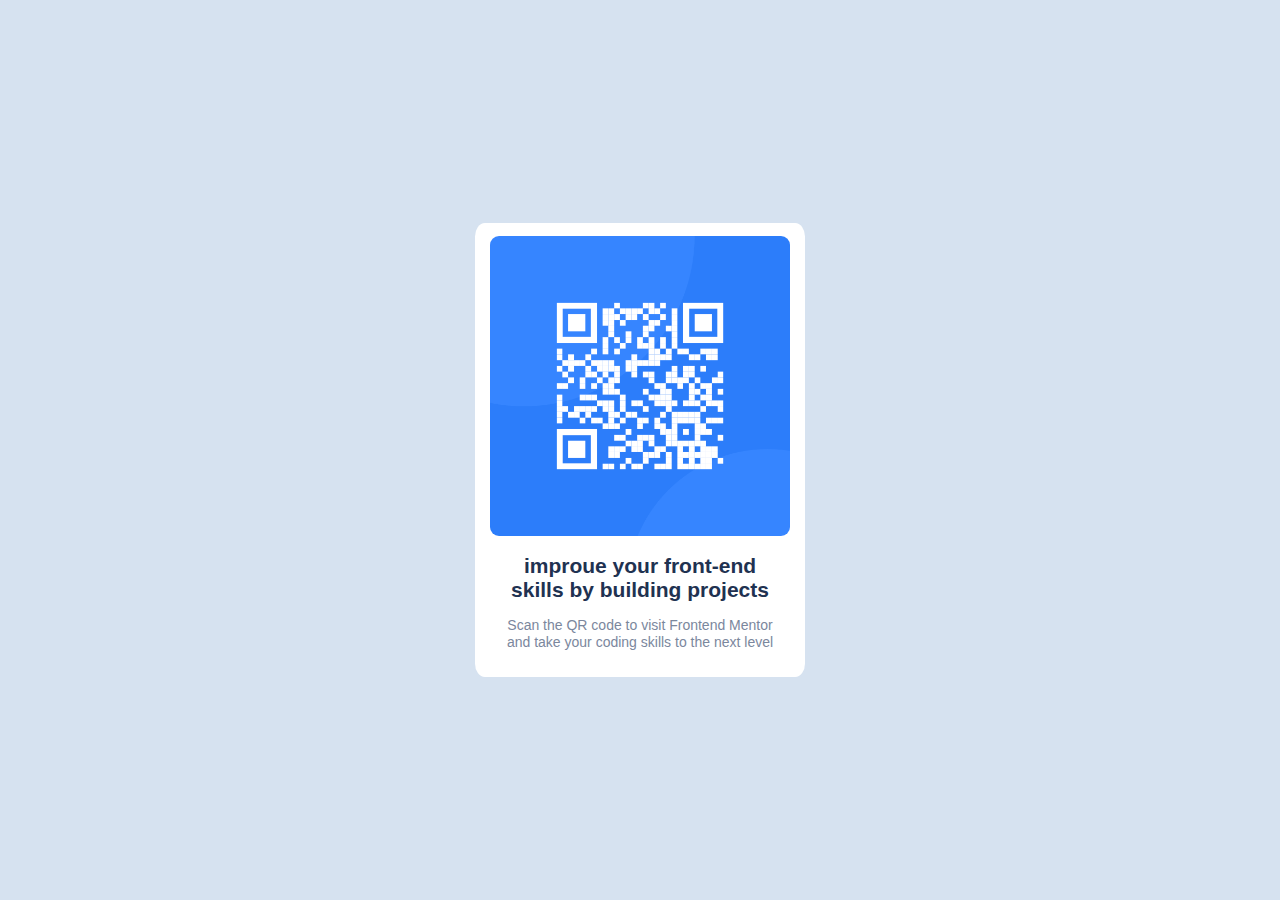
<file: index.html>
<!DOCTYPE html>
<html lang="en">
<head>
    <meta charset="UTF-8">
    <meta http-equiv="X-UA-Compatible" content="IE=edge">
    <meta name="viewport" content="width=device-width, initial-scale=1.0">
    <link rel="stylesheet" href="project.css" type="text/css">
    <title>Copmenont</title>
</head>
<body>
    <section>
        <div class="main">
          <div id="img">
            <img src="image-qr-code.png" alt="">
          </div>  
          <div>
            <h2>improue your front-end skills by building projects</h2>
            <p>Scan the QR code to visit Frontend Mentor and take your coding skills to the next level</p>
          </div>
        </div>
    </section>
</body>
</html>
</file>
<file: project.css>
*
{
    box-sizing: border-box;
    padding: 0;
    margin: 0;
}

body{
    background-color: hsl(212, 45%, 89%);
    font-size: 14px;
    display: flex;
    justify-content: center;
    align-items: center;
    height: 100vh;
    font-family: 'Rubik',sans-serif;
}
section
{
    display: flex;
    align-items: center;
    justify-content: center;
    width: 330px;
    border-radius: 3%;
    background-color: hsl(0, 0%, 100%);
   padding: 1% 1% 2% 1%;

    
}
.main
{
    width: fit-content;
    text-align: center;
    height: max-content;
}
#img img
{
    width: 300px;
    height: 300px;
    border-radius: 3%;
}
h2
{
    margin-top: 5%;
    color: hsl(218, 44%, 22%);
    font-weight: 700;
    padding-left: 5%;
    padding-right: 5%;
}
p
{
    margin-top: 5%;
     color:hsl(220, 15%, 55%);
     line-height: 17px;
     padding-left: 6%;
     padding-right: 6%;
}
@media (max-width: 600px)
{
    section{
        padding: 5% 1% 5% 1%;
    }
    p{
        padding-left: 10%;
        padding-right: 10%;
    }
}
</file>
